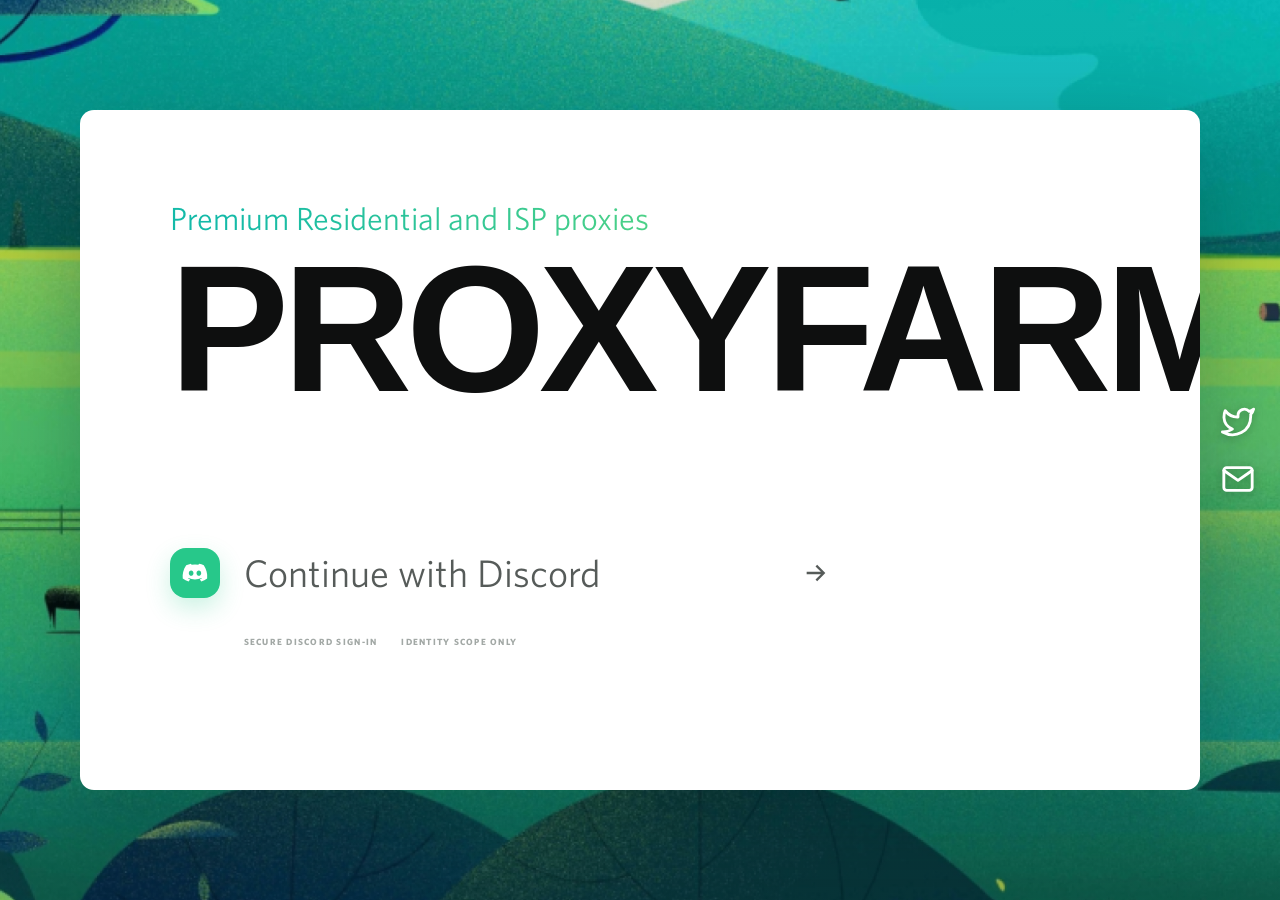
<file: index.html>
<!doctype html>
<html lang="en">
  <head>
    <meta charset="UTF-8" />
    <meta name="viewport" content="width=device-width, initial-scale=1.0" />
    <meta name="description" content="ProxyFarm residential and ISP proxy dashboard." />
    <meta name="theme-color" content="#27c88a" />
    <meta name="referrer" content="no-referrer" />
    <title>ProxyFarm — Proxy Dashboard</title>
    <link rel="icon" href="assets/proxyfarm-logo.png" type="image/png" />
    <link rel="stylesheet" href="styles.css?v=portal-1" />
  </head>
  <body>
    <a class="skip-link" href="#main-content">Skip to content</a>

    <section class="login-screen" id="login-screen" aria-labelledby="login-title">
      <div class="login-card">
        <p class="gradient-kicker">Premium Residential and ISP proxies</p>
        <h1 id="login-title">PROXYFARM</h1>
        <button class="dashboard-entry" id="discord-login" type="button">
          <span class="discord-mark" aria-hidden="true">
            <svg viewBox="0 0 24 24"><path d="M19.54 5.34A16.3 16.3 0 0 0 15.44 4l-.5 1.02a15.1 15.1 0 0 0-5.88 0L8.55 4a16.48 16.48 0 0 0-4.1 1.35C1.85 9.2 1.15 12.95 1.5 16.64a16.48 16.48 0 0 0 5.03 2.54l1.22-1.67c-.67-.25-1.3-.56-1.9-.93l.47-.36c3.67 1.69 7.65 1.69 11.28 0l.48.36c-.61.37-1.25.68-1.91.93l1.22 1.67a16.4 16.4 0 0 0 5.02-2.54c.42-4.28-.72-7.99-2.87-11.3ZM8.69 14.38c-1.1 0-2-1.01-2-2.25s.88-2.26 2-2.26c1.12 0 2.02 1.02 2 2.26 0 1.24-.88 2.25-2 2.25Zm6.62 0c-1.1 0-2-1.01-2-2.25s.88-2.26 2-2.26c1.12 0 2.02 1.02 2 2.26 0 1.24-.88 2.25-2 2.25Z" /></svg>
          </span>
          <span>Continue with Discord</span>
          <svg viewBox="0 0 24 24" aria-hidden="true"><path d="m13 5 7 7-7 7-1.4-1.4 4.6-4.6H4v-2h12.2l-4.6-4.6L13 5Z" /></svg>
        </button>
        <div class="login-meta">
          <span>SECURE DISCORD SIGN-IN</span>
          <span>IDENTITY SCOPE ONLY</span>
        </div>
      </div>
      <div class="login-socials" aria-label="ProxyFarm links">
        <a href="https://twitter.com/proxyfarm" target="_blank" rel="noreferrer" aria-label="ProxyFarm on Twitter"><img src="assets/twitter.svg" alt="" /></a>
        <a href="mailto:support@proxy-farm.com" aria-label="Email ProxyFarm support"><img src="assets/mail.svg" alt="" /></a>
      </div>
    </section>

    <div class="dashboard" id="dashboard" hidden>
      <aside class="mobile-drawer" id="mobile-drawer" aria-label="Mobile navigation" aria-hidden="true">
        <button class="drawer-close" id="drawer-close" type="button" aria-label="Close navigation">×</button>
        <div class="sidebar-inner"></div>
      </aside>

      <aside class="sidebar" aria-label="Primary navigation">
        <div class="sidebar-content">
          <button class="logo-button" type="button" data-route="isp" aria-label="Open ISP dashboard">
            <img src="assets/proxyfarm-logo.png" alt="ProxyFarm" />
          </button>
          <nav class="sidebar-links">
            <button type="button" data-route="isp">
              <svg class="nav-icon" viewBox="0 0 20 14" aria-hidden="true"><path d="M11.43 5.64a1.98 1.98 0 1 0-2.83 2.78 1.98 1.98 0 0 0 2.83-2.78ZM7.12 4.17 5.7 2.78a6.09 6.09 0 0 0 .1 8.44l1.41-1.39a4.31 4.31 0 0 1-.1-5.66ZM4.29 1.39 2.88 0a9.85 9.85 0 0 0 .1 14l1.41-1.39c-2.83-2.78-2.93-8.44-.1-11.22Zm9.9 1.39-1.41 1.39a4.31 4.31 0 0 1 .1 5.66l1.41 1.39c2.12-2.08 2.02-6.36-.1-8.44ZM17.12 14l-1.41-1.39c2.83-2.78 2.73-8.44-.1-11.22L17.02 0a9.85 9.85 0 0 1 .1 14Z" /></svg>
              <span>ISP</span>
            </button>
            <button type="button" data-route="residential">
              <svg class="nav-icon" viewBox="0 0 24 24" aria-hidden="true"><path d="M12 2a8 8 0 0 0-8 8v2H2v8h20v-8h-2v-2a8 8 0 0 0-8-8Zm-5 8a5 5 0 0 1 10 0v2H7v-2Zm-2 5h14v2H5v-2Z" /></svg>
              <span>RESIDENTIAL</span>
            </button>
            <button type="button" data-route="purchase">
              <svg class="nav-icon" viewBox="0 0 20 18" aria-hidden="true"><path d="M1 2h3l2.1 9.1a2 2 0 0 0 2 1.6h7.4a2 2 0 0 0 1.9-1.4L19 5H6.1l-.5-2.2A1 1 0 0 0 4.6 2H1Zm7.2 13.1a1.45 1.45 0 1 0 0 2.9 1.45 1.45 0 0 0 0-2.9Zm7.2 0a1.45 1.45 0 1 0 0 2.9 1.45 1.45 0 0 0 0-2.9Z" /></svg>
              <span>PURCHASE</span>
            </button>
          </nav>
          <div class="sidebar-bottom">
            <span>PREMIUM PROXY INFRASTRUCTURE</span>
            <div class="sidebar-socials">
              <a href="mailto:support@proxy-farm.com" aria-label="Email support"><img src="assets/mail.svg" alt="" /></a>
              <a href="https://twitter.com/proxyfarm" target="_blank" rel="noreferrer" aria-label="ProxyFarm on Twitter"><img src="assets/twitter.svg" alt="" /></a>
              <button type="button" data-info aria-label="View account help">i</button>
            </div>
          </div>
        </div>
      </aside>

      <main class="main" id="main-content" tabindex="-1">
        <div class="mobile-bar">
          <button class="hamburger" id="hamburger" type="button" aria-label="Open navigation" aria-expanded="false"><span></span><span></span><span></span></button>
          <span>PROXYFARM</span>
        </div>

        <header class="topbar">
          <div class="page-title">
            <h2 id="page-title">ISP</h2>
            <p id="page-subtitle">Access your ISP proxies</p>
          </div>
          <div class="account-user">
            <div class="account-avatar"><img id="account-avatar" src="assets/proxyfarm-arrow.png" alt="" /></div>
            <span id="account-name">ProxyFarm Account</span>
            <button type="button" id="logout-button" aria-label="Log out">
              <svg viewBox="0 0 16 20" aria-hidden="true"><path d="M0 10a1 1 0 0 0 1 1h7.6l-2.3 2.3a1 1 0 1 0 1.4 1.4l4-4a1 1 0 0 0 0-1.4l-4-4a1 1 0 1 0-1.4 1.4L8.6 9H1a1 1 0 0 0-1 1Zm13-10H3a3 3 0 0 0-3 3v3a1 1 0 0 0 2 0V3a1 1 0 0 1 1-1h10a1 1 0 0 1 1 1v14a1 1 0 0 1-1 1H3a1 1 0 0 1-1-1v-3a1 1 0 0 0-2 0v3a3 3 0 0 0 3 3h10a3 3 0 0 0 3-3V3a3 3 0 0 0-3-3Z" /></svg>
            </button>
          </div>
        </header>

        <div class="status-banner" role="status">
          <span class="status-pulse" aria-hidden="true"></span>
          <strong>Account tools ready</strong>
          <span>Credential formatting, export, and plan requests are available.</span>
        </div>

        <section class="dashboard-view is-visible" data-view="isp" aria-labelledby="isp-heading">
          <div class="section-heading">
            <div><h3 id="isp-heading">ISP Proxy List</h3><p>Create and export ISP credentials in standard proxy format.</p></div>
            <div class="section-actions">
              <button class="outline-button csv-button" id="download-isp" type="button"><svg viewBox="0 0 24 24" aria-hidden="true"><path d="M11 3h2v10l3.5-3.5 1.4 1.4-5.9 5.9-5.9-5.9 1.4-1.4L11 13V3Zm-6 16h14v2H5v-2Z" /></svg>Download CSV</button>
              <button class="green-button compact" id="refresh-isp" type="button">Refresh list</button>
            </div>
          </div>
          <article class="proxy-history">
            <div class="history-head">
              <div><span>ISP 25</span><small>CREDENTIAL FORMAT · USER/PASS AUTH</small></div>
              <button class="copy-all" id="copy-isp" type="button">COPY ALL</button>
            </div>
            <div class="proxy-list" id="isp-list" aria-live="polite"></div>
            <div class="history-foot"><span id="isp-count">25 endpoints</span><span>HTTP/SOCKS5 · STATIC FORMAT</span></div>
          </article>
        </section>

        <section class="dashboard-view" data-view="residential" aria-labelledby="resi-heading">
          <div class="residential-grid">
            <article class="generator-card bordered-card">
              <div class="card-heading"><img src="assets/proxyfarm-arrow.png" alt="" /><h3 id="resi-heading">GENERATOR</h3></div>
              <form id="generator-form">
                <label>Country<select id="country" required><option value="">Select a country</option><option value="US">United States</option><option value="GB">United Kingdom</option><option value="DE">Germany</option><option value="AU">Australia</option><option value="CA">Canada</option></select></label>
                <label>Amount<input id="amount" type="number" min="1" max="100" value="10" required /></label>
                <label>Type<select id="proxy-type" required><option value="rotating">Rotating session</option><option value="sticky">Sticky session</option></select></label>
                <button class="green-button" id="generate-button" type="submit">Generate proxies</button>
              </form>
            </article>

            <article class="usage-card">
              <div class="metric-icon" aria-hidden="true"><svg viewBox="0 0 42 42"><path d="M21 3C11.4 3 5 5.8 5 9.4s6.4 6.4 16 6.4 16-2.8 16-6.4S30.6 3 21 3Zm-16 11v6c0 3.6 6.4 6.4 16 6.4s16-2.8 16-6.4v-6c-3.3 2.7-9 4.2-16 4.2S8.3 16.7 5 14Zm0 11v5.6c0 4.2 7.6 6.4 16 6.4s16-2.2 16-6.4V25c-3.3 2.7-9 4.2-16 4.2S8.3 27.7 5 25Z" /></svg></div>
              <h3>Data Usage</h3><p>Current residential plan</p>
              <div class="usage-table"><span>Status<strong>Ready</strong></span><span>Data<strong id="plan-data">50 GB</strong></span><span>Used<strong id="used-data">0.0 GB</strong></span></div>
              <div class="usage-track"><span id="usage-progress"></span></div>
              <small id="usage-caption">Usage updates when an account data source is connected.</small>
            </article>

            <article class="booster-card">
              <div class="metric-icon bolt-icon" aria-hidden="true"><svg viewBox="0 0 31 49"><path d="M30.4 18.8a1 1 0 0 0-.9-.5H17.1L19.2 1a1 1 0 0 0-1.9-.6L.1 29a1 1 0 0 0 .9 1.5h12.2l-1.7 17.2a1 1 0 0 0 1.9.6l17-28.5Z" /></svg></div>
              <h3>Request Boosters</h3><p>Ask support to add data to your plan</p>
              <div class="booster-row"><button type="button" data-booster="1"><i>1</i><span>1GB</span></button><button type="button" data-booster="2"><i>2</i><span>2GB</span></button><button type="button" data-booster="3"><i>3</i><span>3GB</span></button><button type="button" data-booster="4"><i>4</i><span>4GB</span></button></div>
              <button class="text-link" type="button" data-route="purchase">Visit the store for more →</button>
            </article>

            <article class="generated-card">
              <div class="generated-title"><h3>Generated Proxies</h3><button id="copy-generated" type="button" disabled>Copy</button></div>
              <textarea id="generated-output" readonly placeholder="Generated endpoints will appear here."></textarea>
            </article>
          </div>
        </section>

        <section class="dashboard-view" data-view="purchase" aria-labelledby="purchase-heading">
          <div class="section-heading purchase-heading"><div><h3 id="purchase-heading">Proxy Plans</h3><p>Choose a package and send a pre-addressed order request.</p></div><span class="available-badge">ORDER BY EMAIL</span></div>
          <div class="plans-grid">
            <article class="plan-card">
              <div class="card-heading"><svg class="product-icon" viewBox="0 0 20 18" aria-hidden="true"><path d="M1 2h3l2.1 9.1a2 2 0 0 0 2 1.6h7.4a2 2 0 0 0 1.9-1.4L19 5H6.1l-.5-2.2A1 1 0 0 0 4.6 2H1Zm7.2 13.1a1.45 1.45 0 1 0 0 2.9 1.45 1.45 0 0 0 0-2.9Zm7.2 0a1.45 1.45 0 1 0 0 2.9 1.45 1.45 0 0 0 0-2.9Z" /></svg><h3>ISP Proxies</h3></div>
              <ul><li>No data restrictions</li><li>Private ISP endpoints</li><li>Username and password authentication</li><li>30-day plan period</li></ul>
              <label>Plan<select id="isp-plan"><option value="50" data-plan="25 ISP">25 ISP — $50</option><option value="90" data-plan="50 ISP">50 ISP — $90</option><option value="160" data-plan="100 ISP">100 ISP — $160</option></select></label>
              <button class="green-button plan-button" type="button" data-plan="25 ISP" data-price="50">REQUEST PLAN · $50</button>
            </article>
            <article class="plan-card">
              <div class="card-heading"><svg class="product-icon" viewBox="0 0 24 24" aria-hidden="true"><path d="M12 2a8 8 0 0 0-8 8v2H2v8h20v-8h-2v-2a8 8 0 0 0-8-8Zm-5 8a5 5 0 0 1 10 0v2H7v-2Zm-2 5h14v2H5v-2Z" /></svg><h3>Residential</h3></div>
              <ul><li>Global rotating pool</li><li>Country-level targeting</li><li>Sticky session support</li><li>Usage-based data packs</li></ul>
              <label>Data<select id="resi-plan"><option value="80" data-plan="Residential 10 GB">10 GB — $80</option><option value="160" data-plan="Residential 25 GB">25 GB — $160</option><option value="280" data-plan="Residential 50 GB">50 GB — $280</option></select></label>
              <button class="green-button plan-button" type="button" data-plan="Residential 10 GB" data-price="80">REQUEST PLAN · $80</button>
            </article>
          </div>
          <p class="purchase-note">Order requests open in your email app addressed to ProxyFarm support. This dashboard never asks for or stores card details.</p>
        </section>

        <footer class="dashboard-footer"><span>PROXYFARM · PREMIUM PROXY INFRASTRUCTURE</span><span id="footer-year"></span></footer>
      </main>
    </div>

    <div class="loading-layer" id="loading-layer" hidden aria-live="polite" aria-label="Loading proxy records">
      <div class="loading-card">
        <img src="assets/proxyfarm-arrow.png" alt="" />
        <strong id="loading-title">Preparing proxy records</strong>
        <span id="loading-message">Preparing your workspace…</span>
        <div class="loading-track"><i id="loading-progress"></i></div>
        <small id="loading-time">0.0s</small>
      </div>
    </div>

    <dialog class="info-dialog" id="info-dialog">
      <button class="dialog-close" id="dialog-close" type="button" aria-label="Close">×</button>
      <img src="assets/proxyfarm-arrow.png" alt="" />
      <span>PROXYFARM · ACCOUNT HELP</span>
      <h2>Using the dashboard</h2>
      <p>Sign in with Discord to access credential tools, exports, and plan requests.</p>
      <ul><li>Discord authorization requests basic identity only</li><li>Credentials use the standard host:port:username:password format</li><li>CSV and clipboard exports are generated on your device</li><li>Plan requests are sent directly to ProxyFarm support</li></ul>
    </dialog>

    <div class="toast-region" id="toast-region" aria-live="polite" aria-atomic="true"></div>
    <script src="app.js?v=portal-1" defer></script>
  </body>
</html>
</file>
<file: styles.css>
@font-face { font-family: Whitney; src: url("assets/whitneybook.woff") format("woff"); font-weight: 400; font-display: swap; }
@font-face { font-family: Whitney; src: url("assets/whitneysemibold.woff") format("woff"); font-weight: 600; font-display: swap; }
@font-face { font-family: Whitney; src: url("assets/whitneybold.woff") format("woff"); font-weight: 700; font-display: swap; }

:root {
  --green: #27c88a;
  --green-dark: #18aa74;
  --ink: #0e0f0f;
  --muted: #7d8280;
  --line: #e4e8e6;
  --panel: #f8faf9;
  --white: #fff;
  --sidebar-width: 300px;
}

* { box-sizing: border-box; }
[hidden] { display: none !important; }
html { scroll-behavior: smooth; }
body { margin: 0; color: var(--ink); font-family: Whitney, Arial, sans-serif; -webkit-font-smoothing: antialiased; }
body.drawer-open { overflow: hidden; }
button, input, select, textarea { font: inherit; }
button { color: inherit; }
.skip-link { position: fixed; top: 10px; left: 10px; z-index: 200; transform: translateY(-150%); background: var(--ink); padding: 10px 14px; color: #fff; text-decoration: none; }
.skip-link:focus { transform: translateY(0); }

.login-screen {
  display: flex;
  min-height: 100vh;
  align-items: center;
  justify-content: center;
  background: linear-gradient(rgba(9, 40, 38, .17), rgba(7, 37, 34, .32)), url("assets/farm-bg.png") center / cover fixed;
  padding: 32px;
}
.login-card { width: min(1120px, calc(100vw - 64px)); min-width: 0; min-height: min(680px, calc(100vh - 64px)); overflow: hidden; border-radius: 14px; background: #fff; padding: clamp(48px, 7vw, 105px); box-shadow: 0 30px 90px rgba(1, 38, 35, .3); }
.gradient-kicker { margin: 0; background: linear-gradient(91deg, #14baa8 6%, #83e866 96%); background-clip: text; color: transparent; font-size: clamp(20px, 2.5vw, 36px); }
.login-card h1 { margin: 8px 0 clamp(75px, 14vh, 145px); font-family: Impact, "Arial Narrow", sans-serif; font-size: clamp(78px, 14vw, 190px); font-stretch: condensed; font-weight: 900; letter-spacing: -.035em; line-height: .95; }
.dashboard-entry { display: grid; grid-template-columns: 50px auto 28px; align-items: center; gap: 24px; width: min(660px, 100%); border: 0; background: transparent; padding: 8px 0; color: #565b59; cursor: pointer; text-align: left; transition: color 160ms ease; }
.dashboard-entry:hover, .dashboard-entry:focus-visible { color: var(--green); outline: none; }
.discord-mark { display: grid; width: 50px; height: 50px; place-items: center; border-radius: 16px; background: var(--green); box-shadow: 0 10px 24px rgba(39,200,138,.24); }
.dashboard-entry > span:not(.discord-mark) { font-size: clamp(25px, 3vw, 46px); }
.dashboard-entry > svg { width: 28px; fill: currentColor; transition: transform 160ms ease; }
.discord-mark svg { width: 28px; fill: #fff; }
.dashboard-entry:hover > svg { transform: translateX(6px); }
.login-meta { display: flex; gap: 24px; margin: 30px 0 0 74px; color: #a2a8a5; font-size: 9px; font-weight: 700; letter-spacing: .14em; }
.login-socials { position: fixed; right: 20px; top: 50%; display: flex; flex-direction: column; gap: 12px; transform: translateY(-50%); }
.login-socials a, .sidebar-socials a, .sidebar-socials button { display: grid; width: 45px; height: 45px; place-items: center; border: 0; background: transparent; cursor: pointer; }
.login-socials img { width: 34px; max-height: 34px; filter: drop-shadow(0 2px 4px rgba(0,0,0,.25)); }

.dashboard { display: grid; min-height: 100vh; grid-template-columns: var(--sidebar-width) 1fr; }
.sidebar { position: sticky; top: 0; height: 100vh; background: linear-gradient(rgba(4, 57, 52, .14), rgba(4, 53, 49, .2)), url("assets/farm-bg.png") center / cover; }
.sidebar::after { position: absolute; inset: 0; background: rgba(0, 58, 53, .08); backdrop-filter: saturate(1.1); content: ""; pointer-events: none; }
.sidebar-content { position: relative; z-index: 1; display: flex; height: 100%; flex-direction: column; padding: 48px 42px 32px; }
.logo-button { width: 135px; border: 0; background: transparent; padding: 0; cursor: pointer; }
.logo-button img { display: block; width: 100%; filter: drop-shadow(0 5px 12px rgba(0, 59, 52, .26)); }
.sidebar-links { display: flex; flex-direction: column; align-items: flex-start; gap: 24px; margin-top: 58px; }
.sidebar-links button { display: flex; align-items: center; gap: 13px; border: 0; background: transparent; padding: 0; color: #fff; cursor: pointer; font-family: Impact, "Arial Narrow", sans-serif; font-size: 28px; letter-spacing: .035em; text-shadow: 0 4px 4px rgba(0,0,0,.22); }
.sidebar-links button:hover, .sidebar-links button:focus-visible, .sidebar-links button.is-active { color: #d9ffb2; outline: none; }
.sidebar-links button.is-active::after { display: inline-block; width: 22px; height: 3px; margin-left: 2px; background: #d9ffb2; content: ""; }
.nav-icon { width: 21px; max-height: 20px; overflow: visible; fill: currentColor; filter: drop-shadow(0 3px 4px rgba(0,0,0,.16)); }
.sidebar-bottom { margin-top: auto; }
.sidebar-bottom > span { display: block; margin-bottom: 12px; color: rgba(255,255,255,.72); font-size: 9px; font-weight: 700; letter-spacing: .14em; }
.sidebar-socials { display: flex; align-items: center; gap: 9px; }
.sidebar-socials a, .sidebar-socials button { width: 40px; height: 40px; border: 1px solid rgba(255,255,255,.36); border-radius: 50%; color: #fff; font-family: Georgia, serif; font-size: 17px; font-style: italic; text-decoration: none; }
.sidebar-socials img { width: 22px; max-height: 22px; }
.main { min-width: 0; background: #fff; padding: 56px clamp(28px, 5vw, 82px) 28px; }
.mobile-bar { display: none; }
.topbar { display: flex; align-items: center; justify-content: space-between; gap: 24px; margin-bottom: 30px; }
.page-title h2 { margin: 0; font-size: 34px; line-height: 1; }
.page-title p { margin: 8px 0 0; font-size: 15px; }
.account-user { display: flex; align-items: center; gap: 13px; }
.account-avatar { display: grid; width: 46px; height: 46px; overflow: hidden; place-items: center; border-radius: 50%; background: #e7faf3; }
.account-avatar img { width: 100%; height: 100%; object-fit: cover; }
.account-user > span { color: #5e635f; font-size: 18px; font-weight: 700; }
.account-user > button { display: grid; width: 36px; height: 36px; place-items: center; border: 0; background: transparent; cursor: pointer; }
.account-user svg { width: 18px; fill: #cd2b2b; }
.status-banner { display: flex; align-items: center; gap: 8px; margin-bottom: 34px; border: 1px solid #b8ead7; border-radius: 8px; background: #effbf6; padding: 11px 14px; font-size: 11px; line-height: 1.4; }
.status-banner strong { color: #13754f; }
.status-banner > span:last-child { color: #61736b; }
.status-pulse { width: 8px; height: 8px; border-radius: 50%; background: var(--green); box-shadow: 0 0 0 0 rgba(39,200,138,.5); animation: pulse 2s ease-out infinite; }
@keyframes pulse { 70% { box-shadow: 0 0 0 7px rgba(39,200,138,0); } 100% { box-shadow: 0 0 0 0 rgba(39,200,138,0); } }
.dashboard-view { display: none; animation: view-in 220ms ease both; }
.dashboard-view.is-visible { display: block; }
@keyframes view-in { from { opacity: 0; transform: translateY(5px); } to { opacity: 1; transform: none; } }
.section-heading { display: flex; align-items: flex-end; justify-content: space-between; gap: 24px; margin-bottom: 18px; }
.section-heading h3, .usage-card h3, .booster-card h3, .generated-card h3 { margin: 0; font-size: 23px; }
.section-heading p, .usage-card > p, .booster-card > p { margin: 5px 0 0; color: #9b9f9d; font-size: 13px; }
.section-actions { display: flex; gap: 9px; }
.green-button, .outline-button { min-height: 46px; border: 0; border-radius: 999px; background: var(--green); padding: 0 24px; color: #fff; cursor: pointer; font-weight: 700; transition: 160ms ease; }
.green-button:hover, .green-button:focus-visible { background: var(--green-dark); box-shadow: 0 7px 22px rgba(39,200,138,.24); outline: none; transform: translateY(-1px); }
.green-button:disabled { cursor: wait; opacity: .58; }
.green-button.compact, .outline-button { min-height: 38px; padding: 0 17px; font-size: 11px; }
.outline-button { border: 1px solid #cbd2ce; background: #fff; color: #555b58; }
.outline-button:hover { border-color: var(--green); color: var(--green-dark); }
.csv-button { display: inline-flex; align-items: center; gap: 7px; }
.csv-button svg { width: 16px; fill: currentColor; }
.proxy-history { overflow: hidden; border: 2px solid var(--green); border-radius: 12px; }
.history-head { display: flex; align-items: center; justify-content: space-between; border-bottom: 1px solid #e6ebe8; padding: 20px 26px; }
.history-head span, .history-head small { display: block; }
.history-head span { font-size: 20px; font-weight: 700; }
.history-head small { margin-top: 4px; color: #999f9b; font-size: 9px; font-weight: 700; letter-spacing: .09em; }
.copy-all, .generated-title button { border: 0; background: transparent; padding: 8px; color: var(--green-dark); cursor: pointer; font-size: 10px; font-weight: 700; letter-spacing: .08em; }
.proxy-list { height: min(52vh, 480px); min-height: 320px; overflow-y: auto; padding: 12px 26px; }
.proxy-row { display: grid; grid-template-columns: 1fr 125px 75px; align-items: center; gap: 16px; border-bottom: 1px solid #edf0ee; padding: 12px 2px; }
.proxy-row code { min-width: 0; color: #777d79; font-family: "SFMono-Regular", Consolas, monospace; font-size: 12px; }
.proxy-row span { color: #9b9f9c; font-size: 10px; font-weight: 700; }
.proxy-row button { border: 0; background: transparent; color: var(--green-dark); cursor: pointer; font-size: 9px; font-weight: 700; }
.history-foot { display: flex; justify-content: space-between; border-top: 1px solid #e6ebe8; background: #fafcfb; padding: 12px 26px; color: #969c98; font-size: 9px; font-weight: 700; letter-spacing: .08em; }
.residential-grid { display: grid; grid-template-columns: minmax(300px, .9fr) minmax(360px, 1.1fr); gap: 52px 72px; }
.bordered-card { border: 2px solid var(--green); border-radius: 12px; padding: 30px 28px; }
.card-heading { display: flex; align-items: center; gap: 15px; }
.card-heading img { width: 43px; }
.card-heading h3 { margin: 0; font-size: 22px; }
.generator-card form { display: flex; flex-direction: column; gap: 17px; margin-top: 27px; }
label { display: flex; flex-direction: column; gap: 5px; color: #747a76; font-size: 10px; }
select, input { width: 100%; height: 51px; border: 1px solid #dfe4e1; border-radius: 8px; outline: 0; background: #fff; padding: 12px 14px; color: var(--ink); font-size: 14px; }
select:focus, input:focus, textarea:focus { border-color: var(--green); box-shadow: 0 0 0 3px rgba(39,200,138,.1); }
.generator-card .green-button { width: 100%; margin-top: 10px; }
.usage-card { padding-top: 8px; }
.usage-table { display: grid; grid-template-columns: repeat(3, 1fr); margin: 32px 0 22px; }
.usage-table span { color: #a0a5a2; font-size: 11px; font-weight: 700; }
.usage-table strong { display: block; margin-top: 8px; color: var(--ink); font-size: 17px; }
.usage-track { height: 5px; background: #d7dad8; }
.usage-track span { display: block; width: 0; height: 100%; background: var(--green); }
.usage-card small { display: block; margin-top: 12px; color: #a1a5a2; }
.booster-row { display: grid; grid-template-columns: repeat(4, 76px); gap: 14px; margin: 36px 0 26px; }
.booster-row button { border: 0; background: transparent; cursor: pointer; }
.booster-row i { display: grid; width: 76px; height: 76px; place-items: center; border-radius: 14px; background: #e8faf3; color: var(--green-dark); font-size: 26px; font-style: normal; font-weight: 700; transition: 160ms ease; }
.booster-row button:hover i, .booster-row button:focus-visible i { background: var(--green); color: #fff; outline: none; transform: translateY(-2px); }
.booster-row span { display: block; margin-top: 8px; font-size: 11px; font-weight: 700; }
.text-link { border: 0; background: transparent; padding: 0; cursor: pointer; font-weight: 700; }
.metric-icon { float: right; display: grid; width: 44px; height: 44px; place-items: center; border-radius: 12px; background: #e8faf3; }
.metric-icon svg { width: 28px; height: 28px; fill: var(--green-dark); }
.metric-icon.bolt-icon svg { width: 21px; height: 32px; }
.generated-title { display: flex; align-items: center; justify-content: space-between; }
.generated-title button:disabled { color: #b3b7b4; cursor: default; }
.generated-card textarea { width: 100%; height: 300px; margin-top: 20px; resize: none; border: 2px solid var(--green); border-radius: 12px; outline: 0; padding: 22px; color: #7d827f; font: 12px/1.65 "SFMono-Regular", Consolas, monospace; }
.purchase-heading { align-items: center; }
.available-badge { border: 1px solid #b8ead7; border-radius: 999px; background: #effbf6; padding: 9px 12px; color: #13754f; font-size: 9px; font-weight: 700; letter-spacing: .09em; }
.plans-grid { display: grid; grid-template-columns: repeat(2, minmax(280px, 400px)); gap: 34px; }
.plan-card { border: 2px solid var(--green); border-radius: 12px; padding: 34px 28px; }
.product-icon { width: 38px; height: 38px; overflow: visible; fill: var(--green); }
.plan-card ul { min-height: 155px; margin: 34px 0; padding: 0; list-style: none; }
.plan-card li { position: relative; margin-bottom: 14px; padding-left: 21px; font-size: 13px; line-height: 1.35; }
.plan-card li::before { position: absolute; left: 0; color: var(--green); content: "✓"; font-weight: 700; }
.plan-card .green-button { width: 100%; margin-top: 24px; }
.purchase-note { max-width: 820px; margin-top: 25px; color: #8b908d; font-size: 11px; line-height: 1.5; }
.dashboard-footer { display: flex; justify-content: space-between; margin-top: 50px; border-top: 1px solid #e7eae8; padding-top: 19px; color: #a2a7a4; font-size: 8px; font-weight: 700; letter-spacing: .1em; }
.mobile-drawer { display: none; }

.loading-layer { position: fixed; inset: 0; z-index: 100; display: grid; place-items: center; background: rgba(4, 28, 25, .48); padding: 22px; backdrop-filter: blur(8px); }
.loading-layer[hidden] { display: none; }
.loading-card { width: min(400px, 100%); border-radius: 12px; background: #fff; padding: 34px; box-shadow: 0 25px 80px rgba(0, 38, 34, .28); }
.loading-card img { width: 52px; margin-bottom: 23px; animation: hover-arrow 1.4s ease-in-out infinite; }
@keyframes hover-arrow { 50% { transform: translateY(-6px); } }
.loading-card strong, .loading-card span { display: block; }
.loading-card strong { font-size: 19px; }
.loading-card span { margin-top: 7px; color: #8d928f; font-size: 12px; }
.loading-track { height: 4px; margin-top: 25px; overflow: hidden; border-radius: 8px; background: #e4e8e6; }
.loading-track i { display: block; width: 0; height: 100%; background: var(--green); transition: width 220ms ease; }
.loading-card small { display: block; margin-top: 8px; color: #9aa09c; font: 9px "SFMono-Regular", Consolas, monospace; text-align: right; }
.info-dialog { width: min(480px, calc(100vw - 32px)); border: 0; border-radius: 12px; padding: 34px; box-shadow: 0 24px 80px rgba(0,0,0,.3); }
.info-dialog::backdrop { background: rgba(3,26,23,.6); backdrop-filter: blur(4px); }
.info-dialog > img { width: 48px; }
.info-dialog > span { display: block; margin-top: 20px; color: var(--green-dark); font-size: 9px; font-weight: 700; letter-spacing: .12em; }
.info-dialog h2 { margin: 7px 0 12px; }
.info-dialog p, .info-dialog li { color: #6f7571; font-size: 12px; line-height: 1.5; }
.info-dialog ul { padding-left: 18px; }
.dialog-close { position: absolute; top: 12px; right: 14px; border: 0; background: transparent; cursor: pointer; font-size: 24px; }
.toast-region { position: fixed; right: 18px; bottom: 18px; z-index: 140; display: flex; width: min(340px, calc(100vw - 36px)); flex-direction: column; gap: 8px; }
.toast { border-left: 4px solid var(--green); border-radius: 7px; background: #101b17; padding: 13px 15px; color: #fff; box-shadow: 0 12px 38px rgba(0,0,0,.26); font-size: 11px; animation: toast-in 180ms ease both; }
@keyframes toast-in { from { opacity: 0; transform: translateY(7px); } }

@media (max-width: 1040px) {
  :root { --sidebar-width: 240px; }
  .sidebar-content { padding-right: 30px; padding-left: 30px; }
  .residential-grid { gap: 40px; }
}

@media (max-width: 800px) {
  .login-card { width: min(100%, 680px); }
  .login-socials { position: absolute; right: auto; bottom: 22px; top: auto; flex-direction: row; transform: none; }
  .dashboard { display: block; }
  .sidebar { display: none; }
  .main { min-height: 100vh; padding: 0 24px 28px; }
  .mobile-bar { display: flex; height: 67px; align-items: center; justify-content: space-between; border-bottom: 1px solid #e7eae8; }
  .mobile-bar > span { font-family: Impact, "Arial Narrow", sans-serif; font-size: 18px; letter-spacing: .05em; }
  .hamburger { display: flex; width: 38px; height: 38px; flex-direction: column; justify-content: center; gap: 5px; border: 0; background: transparent; cursor: pointer; }
  .hamburger span { width: 25px; height: 2px; background: #111; }
  .topbar { margin-top: 26px; }
  .mobile-drawer { position: fixed; inset: 0 auto 0 0; z-index: 80; display: block; width: min(300px, 84vw); transform: translateX(-101%); background: linear-gradient(rgba(4,57,52,.12), rgba(4,53,49,.2)), url("assets/farm-bg.png") center / cover; transition: transform 200ms ease; }
  .mobile-drawer.is-open { transform: none; }
  .mobile-drawer .sidebar-inner { height: 100%; }
  .mobile-drawer .sidebar-content { height: 100%; }
  .drawer-close { position: absolute; top: 16px; right: 18px; z-index: 2; width: 30px; height: 30px; border: 0; background: transparent; color: transparent; cursor: pointer; font-size: 0; }
  .drawer-close::before, .drawer-close::after { position: absolute; top: 14px; left: 3px; width: 24px; height: 2px; background: #fff; content: ""; }
  .drawer-close::before { transform: rotate(45deg); }
  .drawer-close::after { transform: rotate(-45deg); }
  body.drawer-open::after { position: fixed; inset: 0; z-index: 70; background: rgba(0,30,27,.5); content: ""; }
  .residential-grid { grid-template-columns: 1fr; }
  .plans-grid { grid-template-columns: repeat(2, 1fr); }
}

@media (max-width: 600px) {
  .login-screen { align-items: center; padding: 18px; }
  .login-card { width: 100%; min-height: min(560px, calc(100vh - 80px)); padding: 38px 25px; }
  .gradient-kicker { font-size: 17px; }
  .login-card h1 { margin: 17px 0 80px; font-size: clamp(50px, 15.5vw, 68px); letter-spacing: -.045em; white-space: nowrap; }
  .dashboard-entry { grid-template-columns: 38px 1fr 22px; gap: 13px; }
  .discord-mark { width: 38px; height: 38px; border-radius: 12px; }
  .discord-mark svg { width: 22px; }
  .dashboard-entry > span:not(.discord-mark) { font-size: 23px; line-height: 1.15; }
  .login-meta { align-items: flex-start; flex-direction: column; gap: 7px; margin: 25px 0 0 51px; }
  .main { width: 100%; max-width: 100vw; overflow-x: hidden; padding-right: 16px; padding-left: 16px; }
  .topbar { align-items: flex-start; }
  .account-user > span { display: none; }
  .status-banner { width: 100%; max-width: 100%; min-width: 0; align-items: flex-start; flex-direction: column; overflow-wrap: anywhere; }
  .dashboard-view,
  .section-heading,
  .section-actions,
  .proxy-history { width: 100%; max-width: 100%; min-width: 0; }
  .section-heading { align-items: stretch; flex-direction: column; }
  .section-actions { display: grid; grid-template-columns: repeat(2, minmax(0, 1fr)); }
  .section-actions button { width: 100%; min-width: 0; overflow: hidden; padding-right: 6px; padding-left: 6px; text-overflow: ellipsis; white-space: nowrap; }
  .proxy-row { grid-template-columns: 1fr auto; gap: 7px; }
  .proxy-row span { display: none; }
  .proxy-row code { overflow: hidden; text-overflow: ellipsis; white-space: nowrap; }
  .proxy-list { padding: 8px 15px; }
  .history-head, .history-foot { padding-right: 15px; padding-left: 15px; }
  .history-foot span:last-child { display: none; }
  .residential-grid { gap: 34px; }
  .booster-row { grid-template-columns: repeat(4, 1fr); gap: 7px; }
  .booster-row i { width: 100%; height: 60px; }
  .plans-grid { grid-template-columns: 1fr; }
  .plan-card { padding: 27px 22px; }
  .available-badge { align-self: flex-start; }
  .dashboard-footer { align-items: flex-start; flex-direction: column; gap: 6px; }
}

@media (prefers-reduced-motion: reduce) {
  *, *::before, *::after { scroll-behavior: auto !important; animation-duration: .01ms !important; animation-iteration-count: 1 !important; transition-duration: .01ms !important; }
}
</file>
